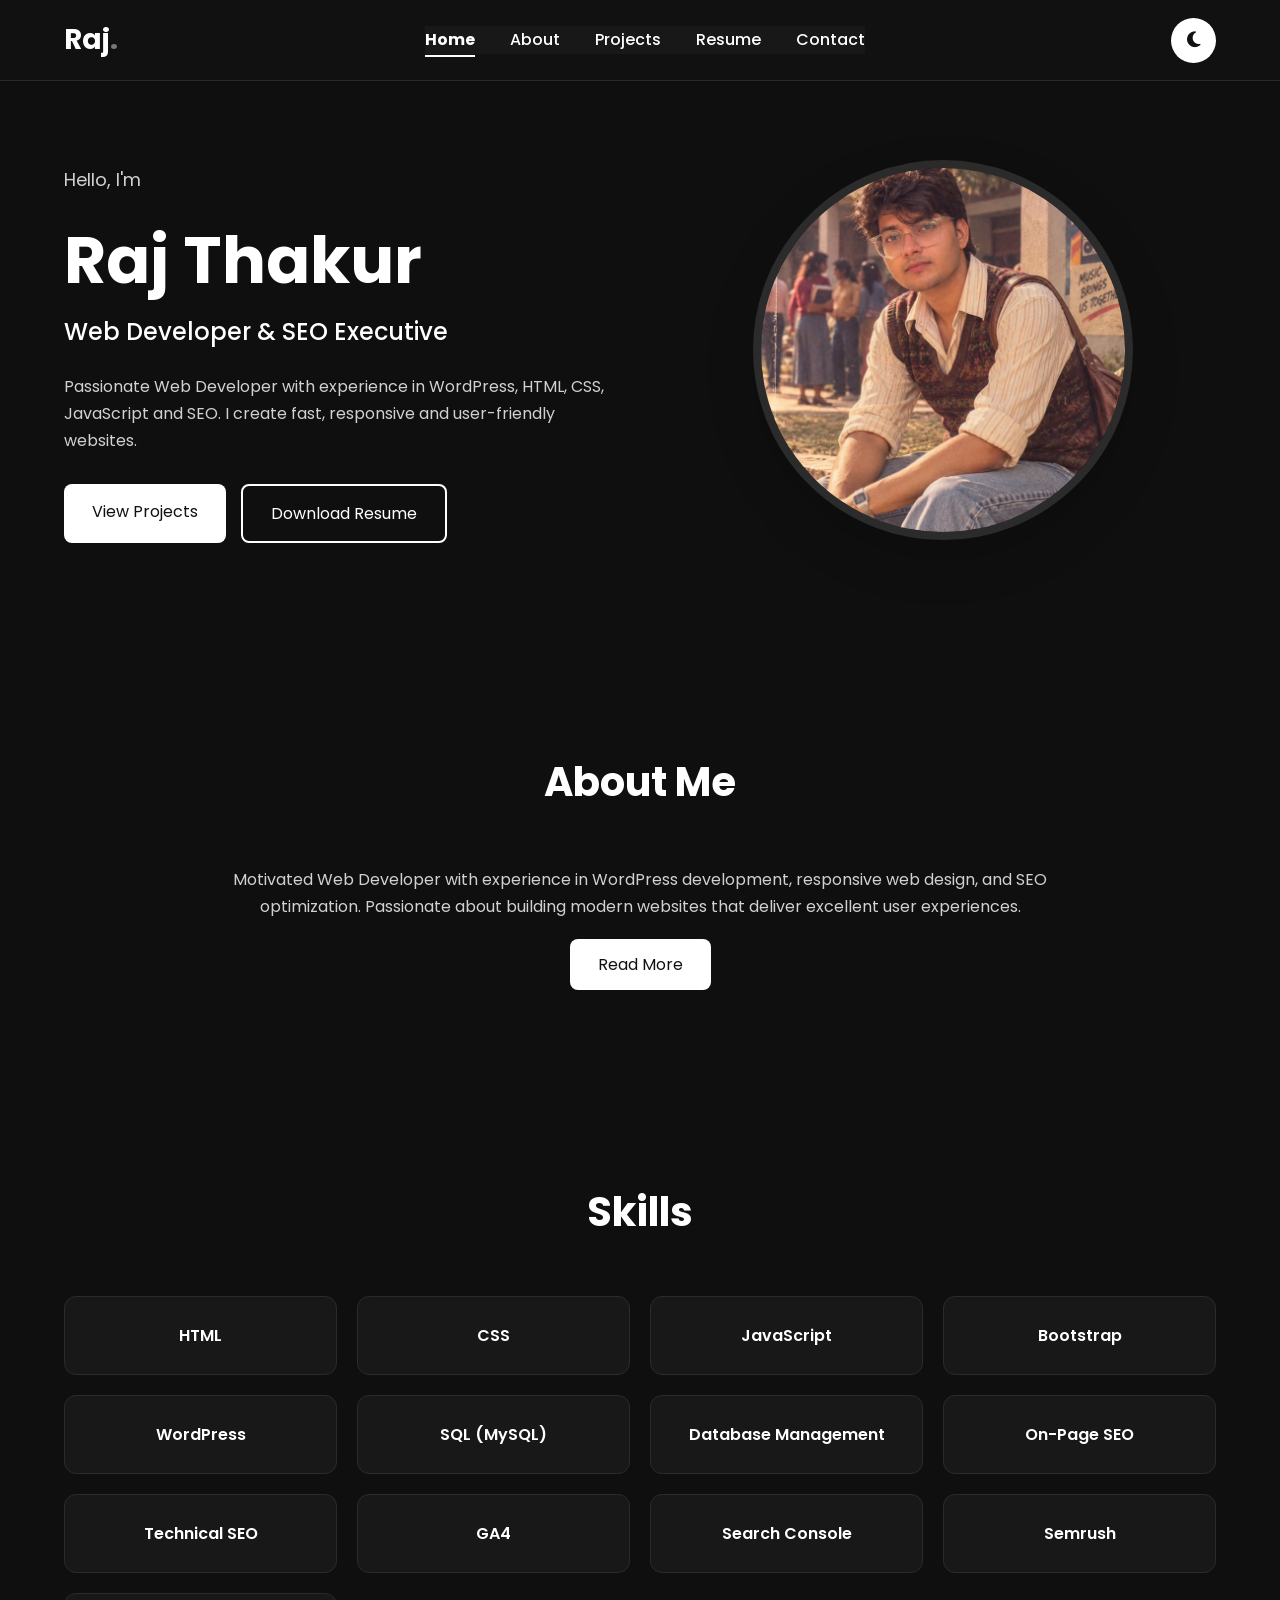
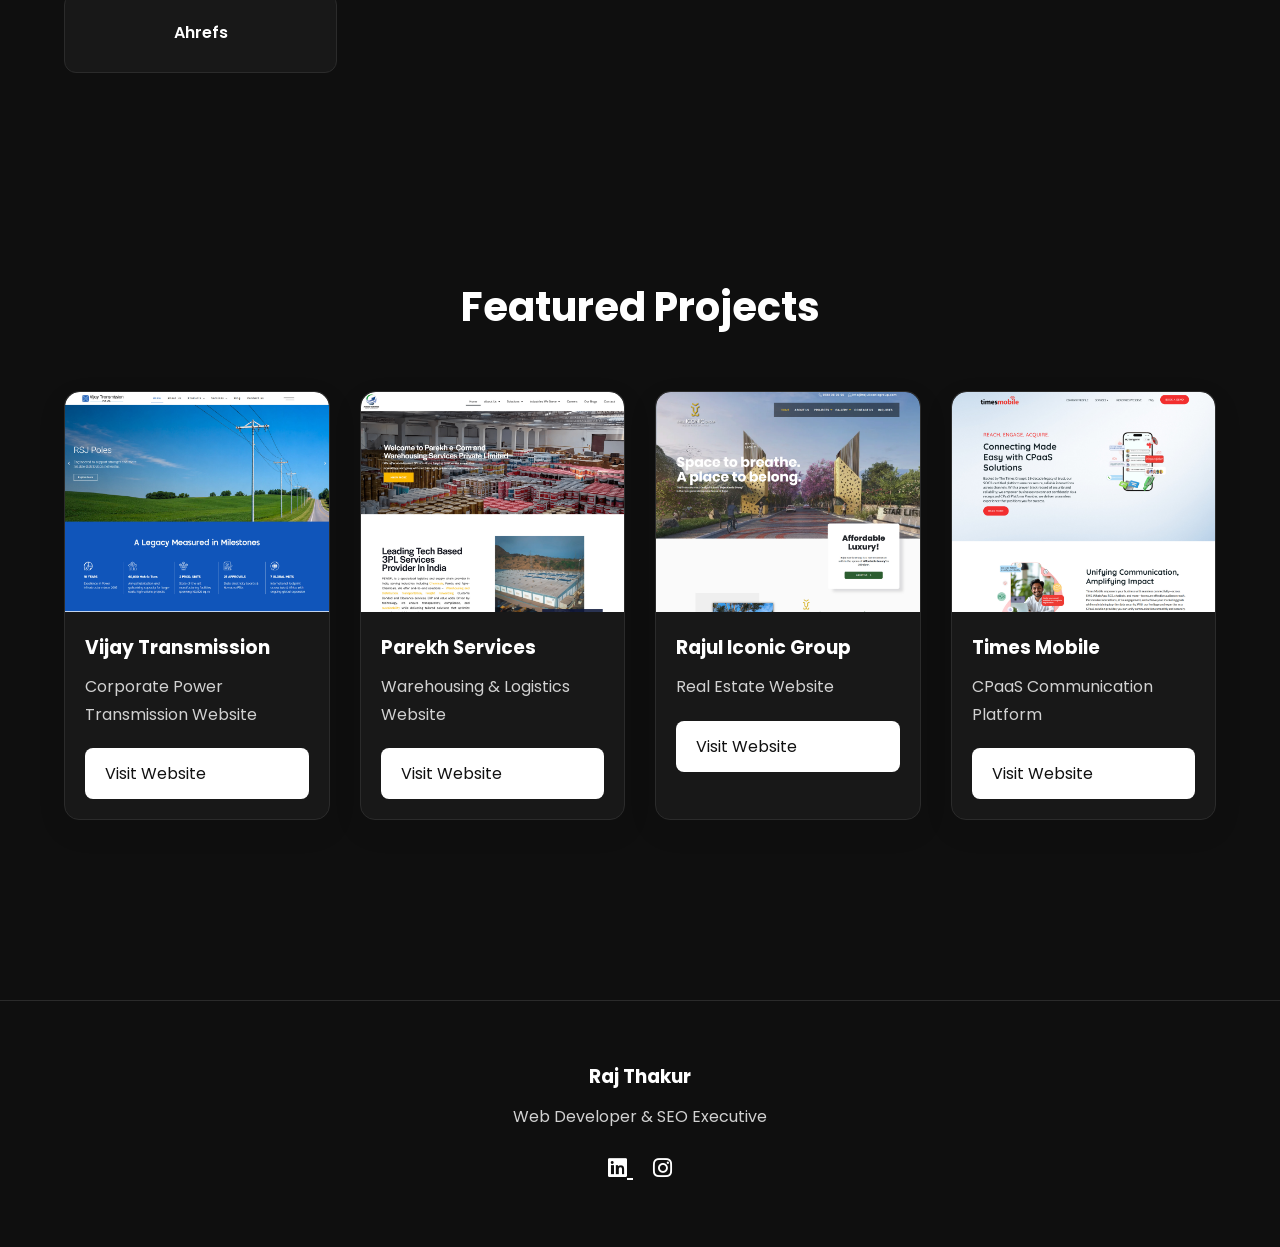
<file: index.html>
<!DOCTYPE html>
<html lang="en">
<head>
<meta charset="UTF-8">
<meta name="viewport" content="width=device-width, initial-scale=1.0">
<title>Raj Thakur | Portfolio</title>

<link rel="stylesheet" href="style.css">

<link rel="preconnect" href="https://fonts.googleapis.com">
<link href="https://fonts.googleapis.com/css2?family=Poppins:wght@300;400;500;600;700&display=swap" rel="stylesheet">

<link rel="stylesheet"
href="https://cdnjs.cloudflare.com/ajax/libs/font-awesome/6.5.1/css/all.min.css">

</head>
<body>

<!-- Navbar -->

<header class="header">
    <div class="container nav-container">

        <div class="logo">
            Raj<span>.</span>
        </div>

        <nav>
            <ul>
                <li><a href="index.html">Home</a></li>
                <li><a href="about.html">About</a></li>
                <li><a href="projects.html">Projects</a></li>
                <li><a href="resumee.pdf">Resume</a></li>
                <li><a href="contact.html">Contact</a></li>
            </ul>
        </nav>
         <button class="menu-toggle">
            <i class="fa-solid fa-bars"></i>
        </button>

        <button id="theme-toggle">
            <i class="fa-solid fa-moon"></i>
        </button>

    </div>
</header>

<!-- Hero -->

<section class="hero">

    <div class="container hero-wrapper">

        <div class="hero-content">

            <p class="subtitle">Hello, I'm</p>

            <h1>Raj Thakur</h1>

            <h2>Web Developer & SEO Executive</h2>

            <p>
                Passionate Web Developer with experience in
                WordPress, HTML, CSS, JavaScript and SEO.
                I create fast, responsive and user-friendly websites.
            </p>

            <div class="hero-btns">
                <a href="projects.html" class="btn">
                    View Projects
                </a>

                <a href="resumee.pdf" class="btn-outline">
                    Download Resume
                </a>
            </div>

        </div>

        <div class="hero-image">

            <img src="raj2.jpeg" alt="Raj Thakur">

        </div>

    </div>

</section>

<!-- About Preview -->

<section class="about-preview">

    <div class="container">

        <h2 class="section-title">
            About Me
        </h2>

        <p>
            Motivated Web Developer with experience
            in WordPress development, responsive web design,
            and SEO optimization. Passionate about building
            modern websites that deliver excellent user experiences.
        </p>

        <a href="about.html" class="btn">
            Read More
        </a>

    </div>

</section>

<!-- Skills -->

<section class="skills">

    <div class="container">

        <h2 class="section-title">Skills</h2>

        <div class="skill-grid">

            <div class="skill-card">HTML</div>
            <div class="skill-card">CSS</div>
            <div class="skill-card">JavaScript</div>
            <div class="skill-card">Bootstrap</div>
            <div class="skill-card">WordPress</div>
            <div class="skill-card">SQL (MySQL)</div>
            <div class="skill-card">Database Management</div>
            <div class="skill-card">On-Page SEO</div>
            <div class="skill-card">Technical SEO</div>
            <div class="skill-card">GA4</div>
            <div class="skill-card">Search Console</div>
            <div class="skill-card">Semrush</div>
            <div class="skill-card">Ahrefs</div>

        </div>

    </div>

</section>

<!-- Projects -->

<section class="projects">

    <div class="container">

        <h2 class="section-title">
            Featured Projects
        </h2>

        <div class="project-grid">

            <div class="project-card">
                <img src="vijay.jpg" alt="">
                <h3>Vijay Transmission</h3>
                <p>Corporate Power Transmission Website</p>

                <a href="https://vijaytransmission.com/"
                   target="_blank"
                   class="project-btn">
                   Visit Website
                </a>
            </div>

            <div class="project-card">
                <img src="parekh.jpg" alt="">
                <h3>Parekh Services</h3>
                <p>Warehousing & Logistics Website</p>

                <a href="https://www.parekhservices.com/"
                   target="_blank"
                   class="project-btn">
                   Visit Website
                </a>
            </div>

            <div class="project-card">
                <img src="rajul.jpg" alt="">
                <h3>Rajul Iconic Group</h3>
                <p>Real Estate Website</p>

                <a href="https://rajuliconicgroup.com/"
                   target="_blank"
                   class="project-btn">
                   Visit Website
                </a>
            </div>

            <div class="project-card">
                <img src="timesmobile.jpg" alt="">
                <h3>Times Mobile</h3>
                <p>CPaaS Communication Platform</p>

                <a href="https://timesmobile.in/"
                   target="_blank"
                   class="project-btn">
                   Visit Website
                </a>
            </div>

        </div>

    </div>

</section>

<!-- Footer -->

<footer>

    <div class="container">

        <h3>Raj Thakur</h3>

        <p>
            Web Developer & SEO Executive
        </p>

       <div class="socials">

    <a href="https://www.linkedin.com/in/raj-thakur-825a28341" target="_blank">
        <i class="fab fa-linkedin"></i>
    </a>

    <a href="https://www.instagram.com/i_raaz_04" target="_blank">
        <i class="fab fa-instagram"></i>
    </a>

</div>

    </div>

</footer>

<script src="script.js"></script>

</body>
</html>
</file>
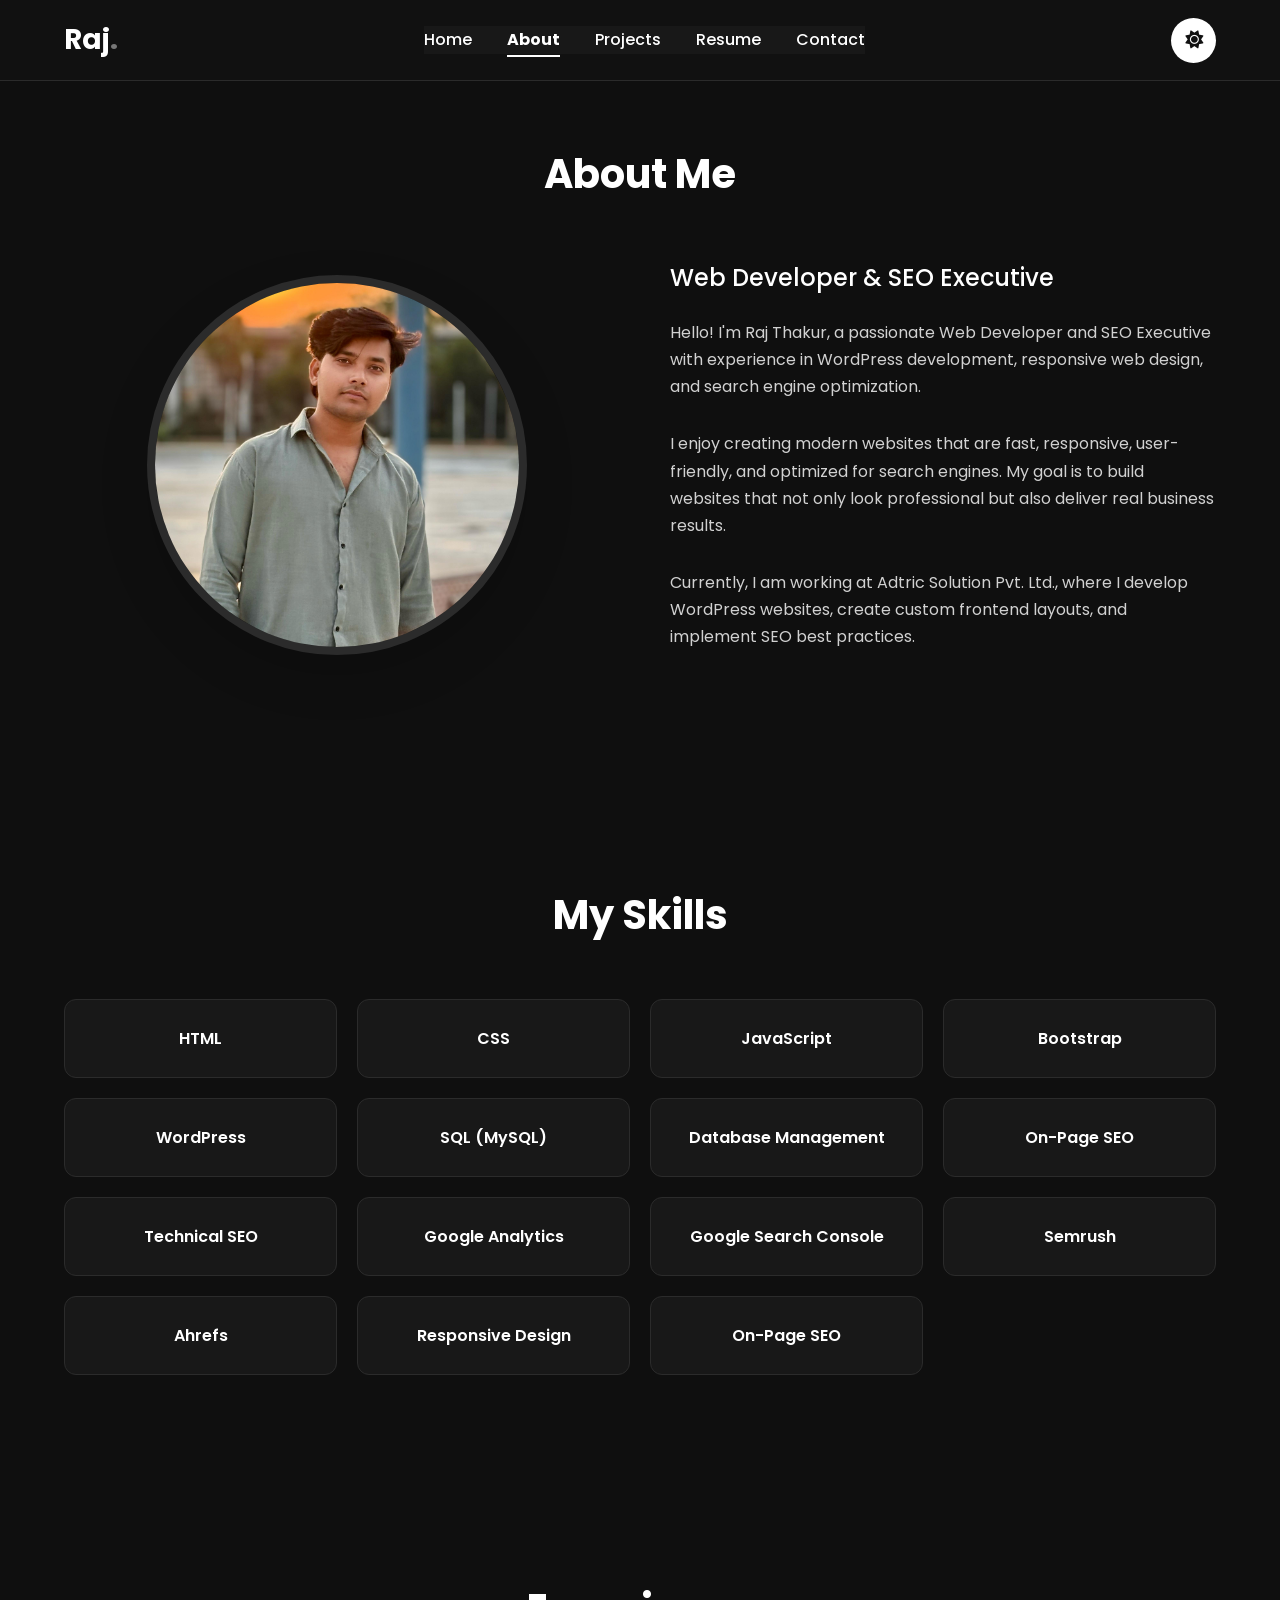
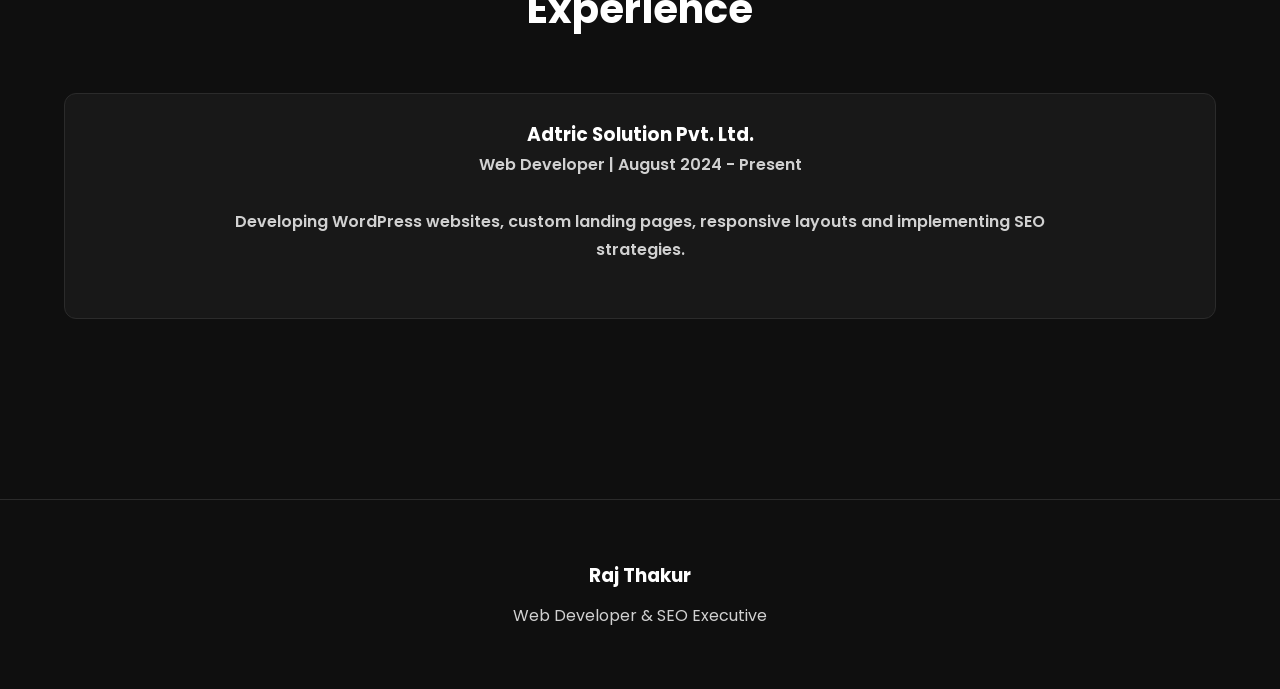
<file: about.html>
<!DOCTYPE html>
<html lang="en">
<head>
<meta charset="UTF-8">
<meta name="viewport" content="width=device-width, initial-scale=1.0">
<title>About | Raj Thakur</title>

<link rel="stylesheet" href="style.css">

<link href="https://fonts.googleapis.com/css2?family=Poppins:wght@300;400;500;600;700&display=swap" rel="stylesheet">

<link rel="stylesheet"
href="https://cdnjs.cloudflare.com/ajax/libs/font-awesome/6.5.1/css/all.min.css">

</head>
<body>

<header class="header">
<div class="container nav-container">

<div class="logo">Raj<span>.</span></div>

<nav>
<ul>
<li><a href="index.html">Home</a></li>
<li><a href="about.html">About</a></li>
<li><a href="projects.html">Projects</a></li>
<li><a href="resumee.pdf">Resume</a></li>
<li><a href="contact.html">Contact</a></li>
</ul>
</nav>
<button class="menu-toggle">
            <i class="fa-solid fa-bars"></i>
        </button>
<button id="theme-toggle">
<i class="fa-solid fa-moon"></i>
</button>

</div>
</header>

<section class="hero" style="padding-top:140px;">

<div class="container">

<h1 class="section-title">About Me</h1>

<div class="hero-wrapper">

<div class="hero-image">
<img src="raj.jpg" alt="Raj Thakur">
</div>

<div class="hero-content">

<h2>Web Developer & SEO Executive</h2>

<p>
Hello! I'm Raj Thakur, a passionate Web Developer and SEO Executive with experience in WordPress development, responsive web design, and search engine optimization.
</p>

<p>
I enjoy creating modern websites that are fast, responsive, user-friendly, and optimized for search engines. My goal is to build websites that not only look professional but also deliver real business results.
</p>

<p>
Currently, I am working at Adtric Solution Pvt. Ltd., where I develop WordPress websites, create custom frontend layouts, and implement SEO best practices.
</p>

</div>

</div>

</div>

</section>

<section class="skills">

<div class="container">

<h2 class="section-title">My Skills</h2>

<div class="skill-grid">

<div class="skill-card">HTML</div>
<div class="skill-card">CSS</div>
<div class="skill-card">JavaScript</div>
<div class="skill-card">Bootstrap</div>
<div class="skill-card">WordPress</div>
<div class="skill-card">SQL (MySQL)</div>
<div class="skill-card">Database Management</div>
 <div class="skill-card">On-Page SEO</div>
<div class="skill-card">Technical SEO</div>
<div class="skill-card">Google Analytics</div>
<div class="skill-card">Google Search Console</div>
<div class="skill-card">Semrush</div>
<div class="skill-card">Ahrefs</div>
<div class="skill-card">Responsive Design</div>
<div class="skill-card">On-Page SEO</div>

</div>

</div>

</section>

<section class="about-preview">

<div class="container">

<h2 class="section-title">Experience</h2>

<div class="skill-card">

<h3>Adtric Solution Pvt. Ltd.</h3>

<p>
Web Developer | August 2024 - Present
</p>

<p>
Developing WordPress websites, custom landing pages, responsive layouts and implementing SEO strategies.
</p>

</div>

</div>

</section>

<footer>

<div class="container">

<h3>Raj Thakur</h3>

<p>Web Developer & SEO Executive</p>

</div>

</footer>

<script src="script.js"></script>

</body>
</html>
</file>
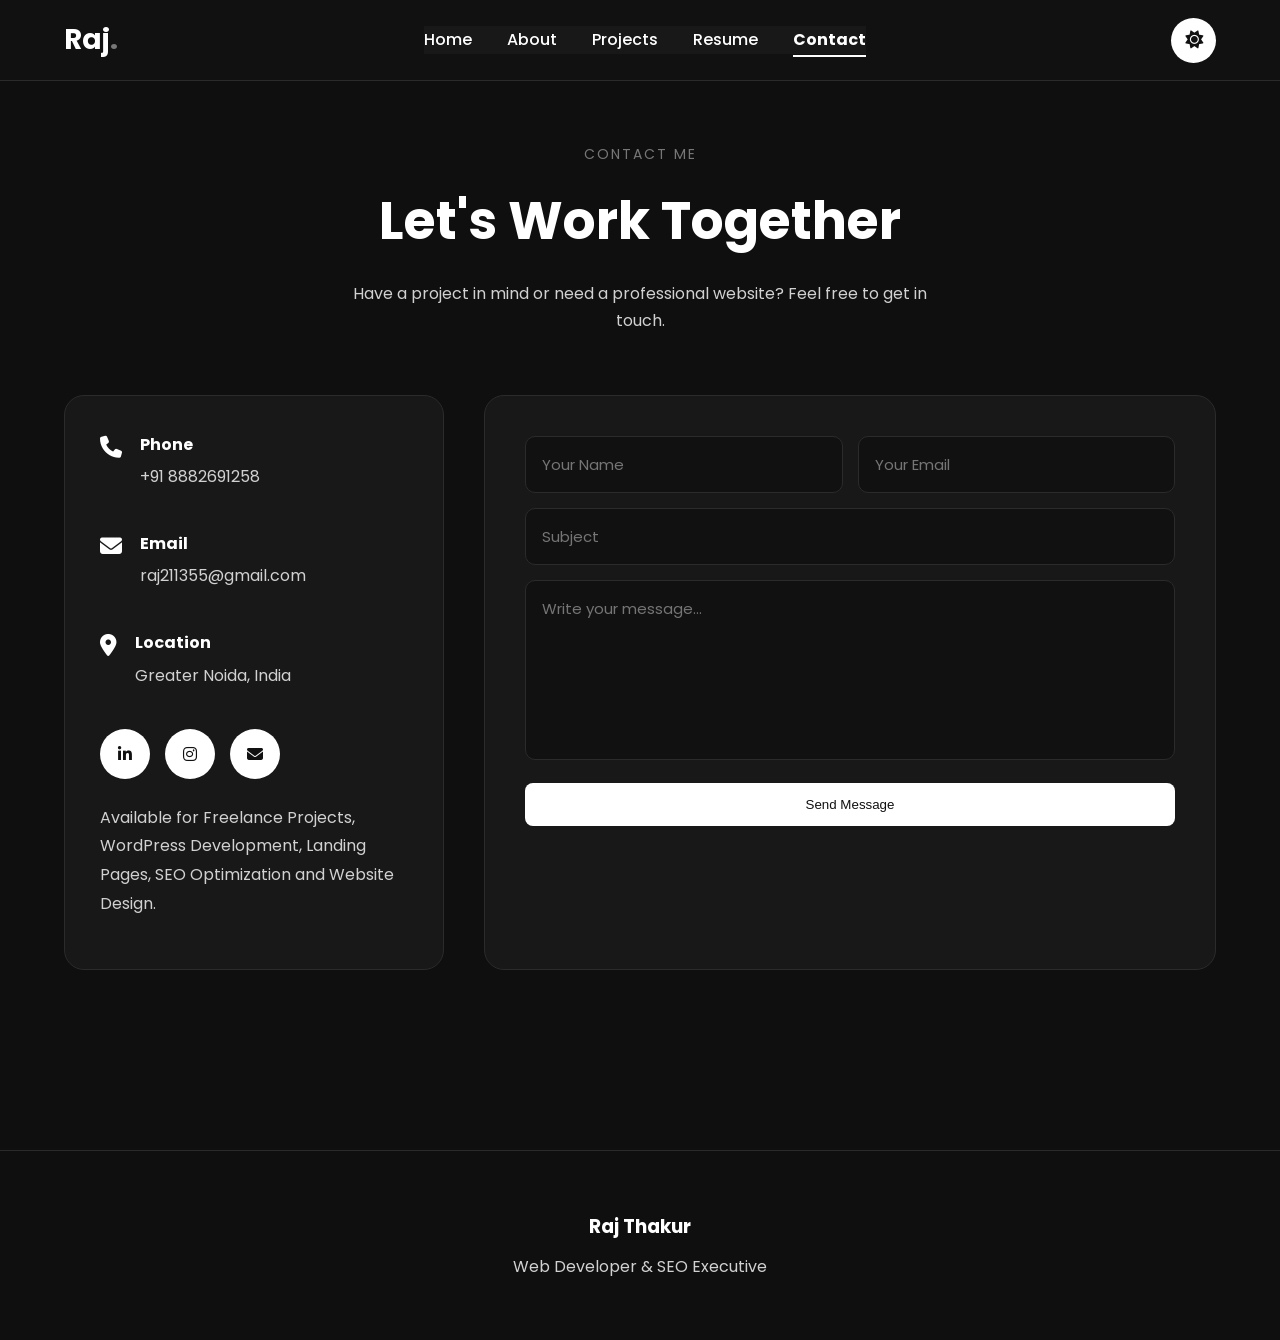
<file: contact.html>
<!DOCTYPE html>
<html lang="en">
<head>
<meta charset="UTF-8">
<meta name="viewport" content="width=device-width, initial-scale=1.0">
<title>Contact | Raj Thakur</title>

<link rel="stylesheet" href="style.css">

<link href="https://fonts.googleapis.com/css2?family=Poppins:wght@300;400;500;600;700&display=swap" rel="stylesheet">

<link rel="stylesheet"
href="https://cdnjs.cloudflare.com/ajax/libs/font-awesome/6.5.1/css/all.min.css">

</head>
<body>

<header class="header">

    <div class="container nav-container">

        <div class="logo">
            Raj<span>.</span>
        </div>

        <nav>
            <ul>
                <li><a href="index.html">Home</a></li>
                <li><a href="about.html">About</a></li>
                <li><a href="projects.html">Projects</a></li>
                <li><a href="resumee.pdf">Resume</a></li>
                <li><a href="contact.html">Contact</a></li>
            </ul>
        </nav>
<button class="menu-toggle">
            <i class="fa-solid fa-bars"></i>
        </button>
        <button id="theme-toggle">
            <i class="fa-solid fa-moon"></i>
        </button>

    </div>

</header>

<section class="contact-page">

    <div class="container">

        <div class="contact-heading">

            <span>CONTACT ME</span>

            <h1>Let's Work Together</h1>

            <p>
                Have a project in mind or need a professional website?
                Feel free to get in touch.
            </p>

        </div>

        <div class="contact-wrapper">

            <!-- LEFT SIDE -->

            <div class="contact-info">

                <div class="info-box">
                    <i class="fa-solid fa-phone"></i>
                    <div>
                        <h4>Phone</h4>
                        <p>+91 8882691258</p>
                    </div>
                </div>

                <div class="info-box">
                    <i class="fa-solid fa-envelope"></i>
                    <div>
                        <h4>Email</h4>
                        <p>raj211355@gmail.com</p>
                    </div>
                </div>

                <div class="info-box">
                    <i class="fa-solid fa-location-dot"></i>
                    <div>
                        <h4>Location</h4>
                        <p>Greater Noida, India</p>
                    </div>
                </div>

                <div class="social-links">

                    <a href="https://www.linkedin.com/in/raj-thakur-825a28341" target="_blank">
                        <i class="fab fa-linkedin-in"></i>
                    </a>

                    <a href="https://www.instagram.com/i_raaz_04" target="_blank">
                        <i class="fab fa-instagram"></i>
                    </a>

                    <a href="mailto:raj211355@gmail.com">
                        <i class="fa-solid fa-envelope"></i>
                    </a>

                </div>

                <p class="contact-note">
                    Available for Freelance Projects,
                    WordPress Development,
                    Landing Pages,
                    SEO Optimization and Website Design.
                </p>

            </div>

            <!-- RIGHT SIDE -->

            <div class="contact-form-box">

               <form action="https://api.web3forms.com/submit" method="POST">

    <input type="hidden" name="access_key" value="8af04c7f-29f1-4723-a094-9a48fa2bce26">

    <input type="hidden" name="subject" value="New Portfolio Contact Form Submission">

    <input type="hidden" name="from_name" value="Raj Portfolio">
    <input type="hidden" name="redirect" value="https://YOUR_USERNAME.github.io/thankyou.html">

    <input type="checkbox" name="botcheck" style="display:none;">

    <div class="input-group">

        <input
            type="text"
            name="name"
            placeholder="Your Name"
            required>

        <input
            type="email"
            name="email"
            placeholder="Your Email"
            required>

    </div>

    <input
        type="text"
        name="user_subject"
        placeholder="Subject"
        required>

    <textarea
        name="message"
        placeholder="Write your message..."
        required></textarea>

    <button type="submit" class="btn">
        Send Message
    </button>

</form>

            </div>

        </div>

    </div>

</section>

<footer>

    <div class="container">

        <h3>Raj Thakur</h3>

        <p>Web Developer & SEO Executive</p>

    </div>

</footer>

<script src="script.js"></script>

</body>
</html>
</file>
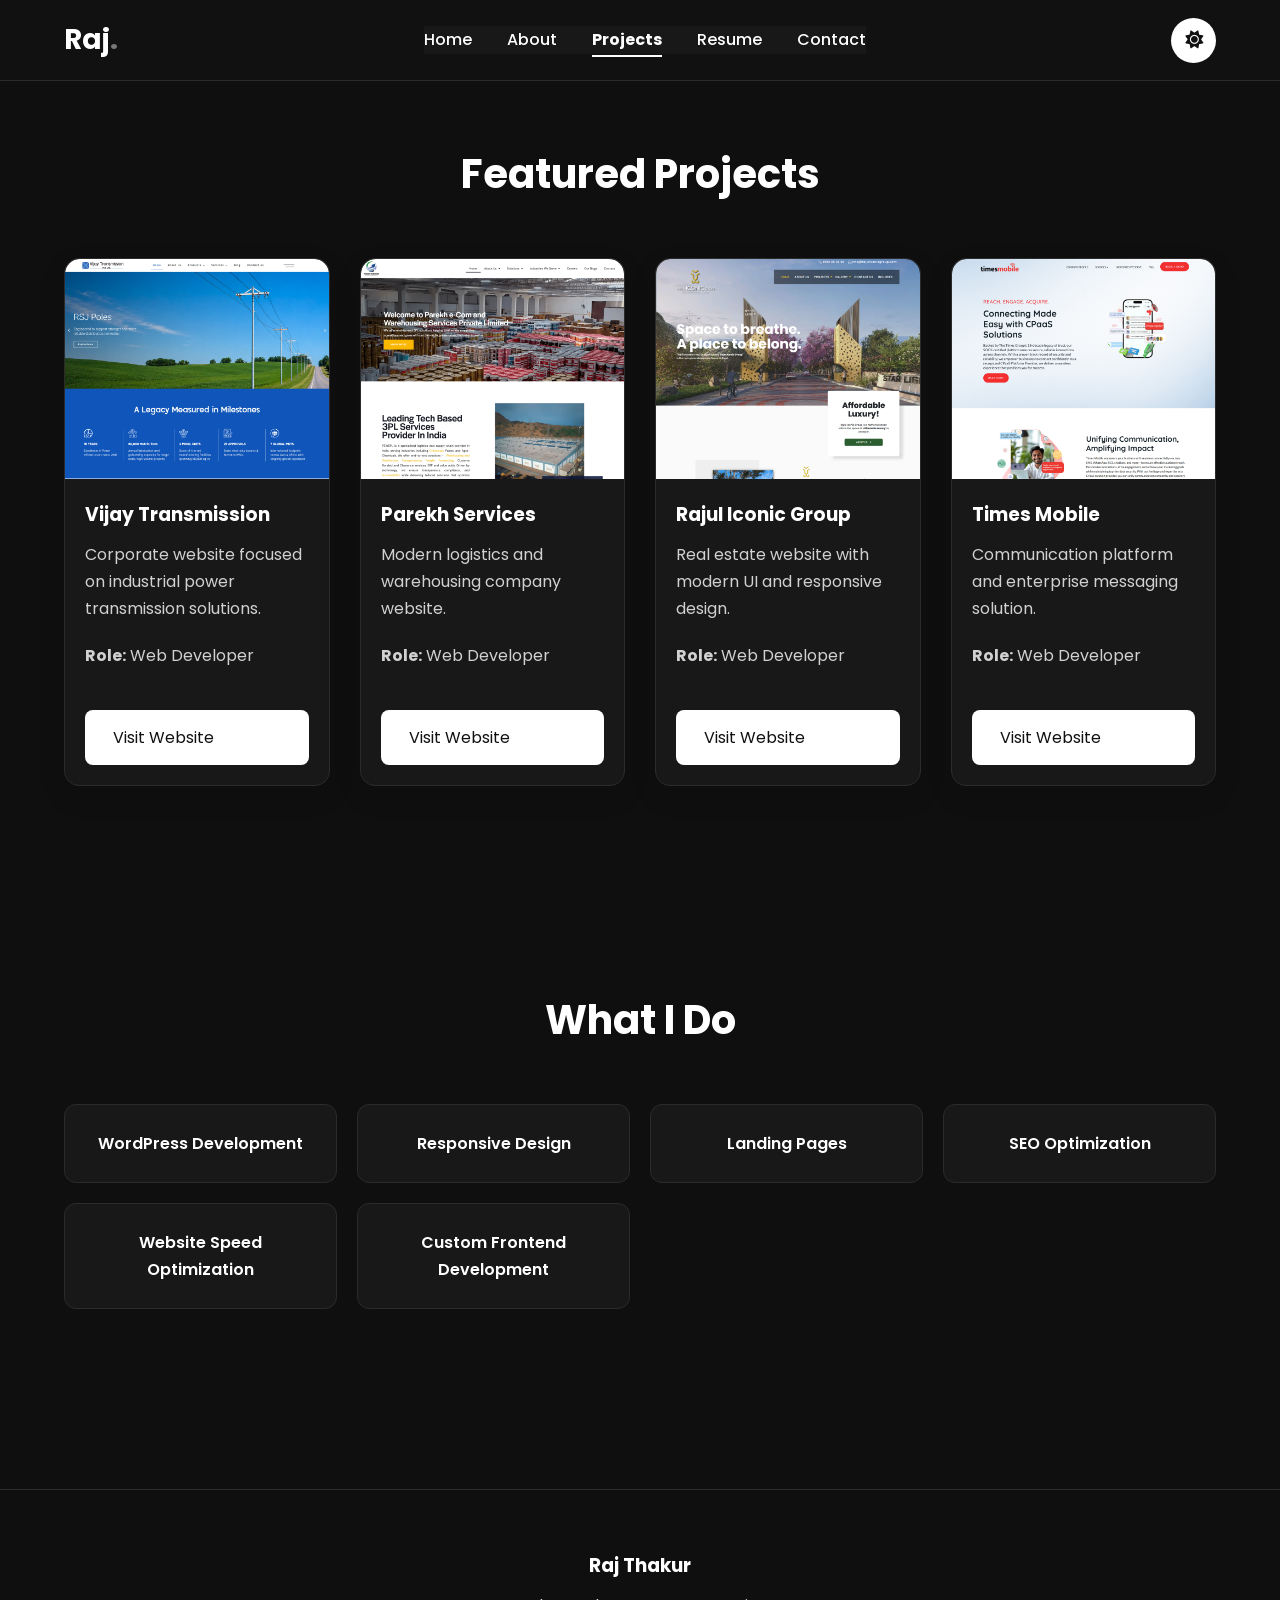
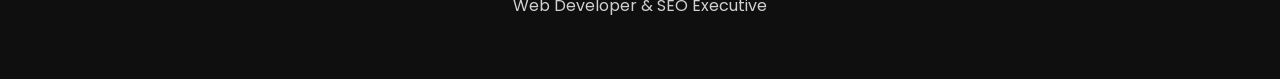
<file: projects.html>
<!DOCTYPE html>
<html lang="en">
<head>
<meta charset="UTF-8">
<meta name="viewport" content="width=device-width, initial-scale=1.0">
<title>Projects | Raj Thakur</title>

<link rel="stylesheet" href="style.css">

<link href="https://fonts.googleapis.com/css2?family=Poppins:wght@300;400;500;600;700&display=swap" rel="stylesheet">

<link rel="stylesheet"
href="https://cdnjs.cloudflare.com/ajax/libs/font-awesome/6.5.1/css/all.min.css">

</head>
<body>

<header class="header">

<div class="container nav-container">

<div class="logo">Raj<span>.</span></div>

<nav>
<ul>
<li><a href="index.html">Home</a></li>
<li><a href="about.html">About</a></li>
<li><a href="projects.html">Projects</a></li>
<li><a href="resumee.pdf">Resume</a></li>
<li><a href="contact.html">Contact</a></li>
</ul>
</nav>

<button class="menu-toggle">
            <i class="fa-solid fa-bars"></i>
        </button>
<button id="theme-toggle">
<i class="fa-solid fa-moon"></i>
</button>

</div>

</header>

<section class="hero" style="padding-top:140px;">

<div class="container">

<h1 class="section-title">Featured Projects</h1>

<div class="project-grid">

<!-- PROJECT 1 -->

<div class="project-card">

<img src="vijay.jpg" alt="Vijay Transmission">

<h3>Vijay Transmission</h3>

<p>
Corporate website focused on industrial power transmission solutions.
</p>

<p>
<strong>Role:</strong> Web Developer
</p>

<a href="https://vijaytransmission.com/"
target="_blank"
class="btn"
style="margin:20px;display:inline-block;">
Visit Website
</a>

</div>

<!-- PROJECT 2 -->

<div class="project-card">

<img src="parekh.jpg" alt="Parekh Services">

<h3>Parekh Services</h3>

<p>
Modern logistics and warehousing company website.
</p>

<p>
<strong>Role:</strong> Web Developer
</p>

<a href="https://www.parekhservices.com/"
target="_blank"
class="btn"
style="margin:20px;display:inline-block;">
Visit Website
</a>

</div>

<!-- PROJECT 3 -->

<div class="project-card">

<img src="rajul.jpg" alt="Rajul Iconic Group">

<h3>Rajul Iconic Group</h3>

<p>
Real estate website with modern UI and responsive design.
</p>

<p>
<strong>Role:</strong> Web Developer
</p>

<a href="https://rajuliconicgroup.com/"
target="_blank"
class="btn"
style="margin:20px;display:inline-block;">
Visit Website
</a>

</div>

<!-- PROJECT 4 -->

<div class="project-card">

<img src="timesmobile.jpg" alt="Times Mobile">

<h3>Times Mobile</h3>

<p>
Communication platform and enterprise messaging solution.
</p>

<p>
<strong>Role:</strong> Web Developer
</p>

<a href="https://timesmobile.in/"
target="_blank"
class="btn"
style="margin:20px;display:inline-block;">
Visit Website
</a>

</div>

</div>

</div>

</section>

<section class="about-preview">

<div class="container">

<h2 class="section-title">What I Do</h2>

<div class="skill-grid">

<div class="skill-card">WordPress Development</div>

<div class="skill-card">Responsive Design</div>

<div class="skill-card">Landing Pages</div>

<div class="skill-card">SEO Optimization</div>

<div class="skill-card">Website Speed Optimization</div>

<div class="skill-card">Custom Frontend Development</div>

</div>

</div>

</section>

<footer>

<div class="container">

<h3>Raj Thakur</h3>

<p>Web Developer & SEO Executive</p>

</div>

</footer>

<script src="script.js"></script>

</body>
</html>
</file>
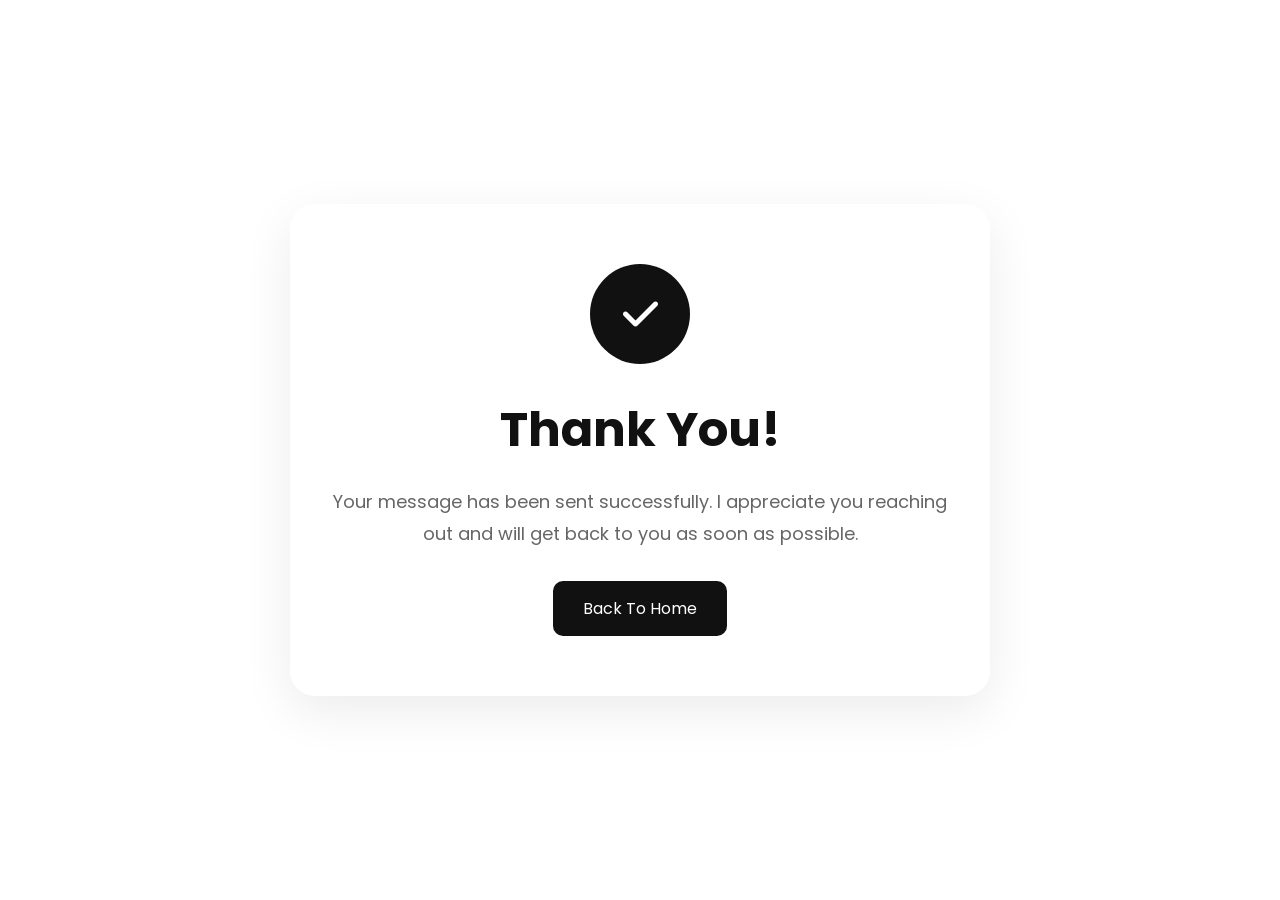
<file: thankyou.html>
<!DOCTYPE html>
<html lang="en">
<head>
<meta charset="UTF-8">
<meta name="viewport" content="width=device-width, initial-scale=1.0">

<title>Thank You | Raj Thakur</title>

<link rel="stylesheet" href="style.css">

<link href="https://fonts.googleapis.com/css2?family=Poppins:wght@300;400;500;600;700&display=swap" rel="stylesheet">

<link rel="stylesheet"
href="https://cdnjs.cloudflare.com/ajax/libs/font-awesome/6.5.1/css/all.min.css">

<style>

.thankyou-page{
    min-height:100vh;
    display:flex;
    justify-content:center;
    align-items:center;
    padding:20px;
}

.thankyou-card{
    max-width:700px;
    width:100%;
    text-align:center;
    background:#fff;
    padding:60px 40px;
    border-radius:25px;
    box-shadow:0 15px 50px rgba(0,0,0,.08);
}

.success-icon{
    width:100px;
    height:100px;
    margin:auto;
    border-radius:50%;
    background:#111;
    color:#fff;
    display:flex;
    justify-content:center;
    align-items:center;
    font-size:40px;
    margin-bottom:25px;
}

.thankyou-card h1{
    font-size:48px;
    margin-bottom:15px;
}

.thankyou-card p{
    color:#666;
    font-size:18px;
    line-height:1.8;
    margin-bottom:30px;
}

.home-btn{
    display:inline-block;
    padding:14px 30px;
    background:#111;
    color:#fff;
    text-decoration:none;
    border-radius:10px;
    transition:.3s;
}

.home-btn:hover{
    background:#333;
}

@media(max-width:768px){

.thankyou-card{
    padding:40px 25px;
}

.thankyou-card h1{
    font-size:36px;
}

.thankyou-card p{
    font-size:16px;
}

}

</style>

</head>
<body>

<section class="thankyou-page">

    <div class="thankyou-card">

        <div class="success-icon">
            <i class="fa-solid fa-check"></i>
        </div>

        <h1>Thank You!</h1>

        <p>
            Your message has been sent successfully.
            I appreciate you reaching out and will get back
            to you as soon as possible.
        </p>

        <a href="index.html" class="home-btn">
            Back To Home
        </a>

    </div>

</section>

</body>
</html>
</file>
<file: style.css>
/* ==========================
   GLOBAL
========================== */

*{
    margin:0;
    padding:0;
    box-sizing:border-box;
}

html{
    scroll-behavior:smooth;
}

body{
    font-family:'Poppins',sans-serif;
    background:#ffffff;
    color:#111111;
    transition:.4s ease;
    line-height:1.7;
}

.container{
    width:90%;
    max-width:1200px;
    margin:auto;
}

/* ==========================
   DARK MODE
========================== */

body.dark{
    background:#0f0f0f;
    color:#ffffff;
}

body.dark .header{
    background:#111;
}

body.dark .project-card,
body.dark .skill-card{
    background:#181818;
    color:#fff;
    border:1px solid #2b2b2b;
}

/* ==========================
   HEADER
========================== */

.header{
    position:fixed;
    top:0;
    left:0;
    width:100%;
    background:#fff;
    z-index:999;
    border-bottom:1px solid #eee;
}

.nav-container{
    display:flex;
    align-items:center;
    justify-content:space-between;
    height:80px;
}

.logo{
    font-size:28px;
    font-weight:700;
}

.logo span{
    color:#777;
}

nav ul{
    display:flex;
    gap:35px;
    list-style:none;
}

nav ul li a{
    text-decoration:none;
    color:#111;
    font-weight:500;
    transition:.3s;
}

nav ul li a:hover{
    color:#555;
}

body.dark nav ul li a{
    color:#fff;
}

#theme-toggle{
    width:45px;
    height:45px;
    border:none;
    border-radius:50%;
    cursor:pointer;
    background:#111;
    color:#fff;
    font-size:18px;
}

/* ==========================
   HERO
========================== */

.hero{
    padding:160px 0 100px;
}

.hero-wrapper{
    display:flex;
    align-items:center;
    justify-content:space-between;
    gap:60px;
}

.hero-content{
    flex:1;
}

.subtitle{
    font-size:18px;
    color:#777;
    margin-bottom:10px;
}

.hero-content h1{
    font-size:65px;
    line-height:1.1;
    margin-bottom:15px;
}

.hero-content h2{
    font-size:24px;
    font-weight:500;
    margin-bottom:20px;
}

.hero-content p{
    max-width:600px;
    margin-bottom:30px;
}

.hero-btns{
    display:flex;
    gap:15px;
}

.hero-image{
    flex:1;
    text-align:center;
}

.hero-image img{
    width:380px;
    height:380px;
    object-fit:cover;
    border-radius:50%;
    border:8px solid #f5f5f5;
    box-shadow:0 20px 50px rgba(0,0,0,.15);
}

/* ==========================
   BUTTONS
========================== */

.btn{
    background:#111;
    color:#fff;
    padding:14px 28px;
    text-decoration:none;
    border-radius:8px;
    transition:.3s;
}

.btn:hover{
    background:#333;
}

.btn-outline{
    border:2px solid #111;
    color:#111;
    padding:14px 28px;
    border-radius:8px;
    text-decoration:none;
    transition:.3s;
}

.btn-outline:hover{
    background:#111;
    color:#fff;
}

/* ==========================
   SECTION TITLE
========================== */

.section-title{
    text-align:center;
    font-size:40px;
    margin-bottom:50px;
}

/* ==========================
   ABOUT
========================== */

.about-preview{
    padding:100px 0;
    text-align:center;
}

.about-preview p{
    max-width:850px;
    margin:auto;
    margin-bottom:30px;
}

/* ==========================
   SKILLS
========================== */

.skills{
    padding:100px 0;
}

.skill-grid{
    display:grid;
    grid-template-columns:repeat(auto-fit,minmax(220px,1fr));
    gap:20px;
}

.skill-card{
    padding:25px;
    text-align:center;
    background:#f8f8f8;
    border-radius:12px;
    font-weight:600;
    transition:.3s;
}

.skill-card:hover{
    transform:translateY(-8px);
}

/* ==========================
   PROJECTS
========================== */

.projects{
    padding:100px 0;
}

.project-grid{
    display:grid;
    grid-template-columns:repeat(auto-fit,minmax(260px,1fr));
    gap:30px;
}

.project-card{
    background:#fff;
    border-radius:15px;
    overflow:hidden;
    box-shadow:0 10px 30px rgba(0,0,0,.08);
    transition:.4s;
}

.project-card:hover{
    transform:translateY(-10px);
}

.project-card img{
    width:100%;
    height:220px;
    object-fit:cover;
   object-position:top;
    display:block;
    border-radius:15px 15px 0 0;
}

.project-card h3{
    padding:20px 20px 10px;
}

.project-card p{
    padding:0 20px 20px;
    color:#666;
}

/* ==========================
   FOOTER
========================== */

footer{
    padding:60px 0;
    text-align:center;
    border-top:1px solid #eee;
    margin-top:80px;
}

footer h3{
    margin-bottom:10px;
}

.socials{
    margin-top:20px;
}

.socials a{
    color:#111;
    font-size:22px;
    margin:0 10px;
}

body.dark .socials a{
    color:#fff;
}

/* ==========================
   RESPONSIVE
========================== */

@media(max-width:991px){

.hero-wrapper{
    flex-direction:column-reverse;
    text-align:center;
}

.hero-content h1{
    font-size:50px;
}

.hero-image img{
    width:300px;
    height:300px;
}

nav{
    display:none;
}

}

@media(max-width:576px){

.hero-content h1{
    font-size:40px;
}

.hero-content h2{
    font-size:20px;
}

.hero-btns{
    flex-direction:column;
}

.hero-image img{
    width:250px;
    height:250px;
}

.section-title{
    font-size:30px;
}

}

/* ==========================
   ABOUT PAGE
========================== */

.about-section{
    padding:120px 0 80px;
}

.about-content{
    display:grid;
    grid-template-columns:1fr 1.2fr;
    gap:60px;
    align-items:center;
}

.about-image img{
    width:100%;
    max-width:400px;
    border-radius:20px;
    box-shadow:0 15px 40px rgba(0,0,0,.15);
}

.about-text h2{
    margin-bottom:20px;
    font-size:40px;
}

.about-text p{
    margin-bottom:20px;
}

/* ==========================
   EXPERIENCE
========================== */

.timeline{
    margin-top:50px;
}

.timeline-item{
    background:#f8f8f8;
    padding:30px;
    border-radius:15px;
    margin-bottom:20px;
}

body.dark .timeline-item{
    background:#181818;
}

/* ==========================
   PROJECT PAGE
========================== */

.project-card{
    display:flex;
    flex-direction:column;
    height:100%;
}

.project-card .btn{
    margin-top:auto;
}

.project-card img{
    transition:.4s;
}

.project-card:hover img{
    transform:scale(1.05);
}

.project-card{
    overflow:hidden;
}

/* ==========================
   CONTACT PAGE
========================== */

.contact-section{
    padding:120px 0 80px;
}

.contact-wrapper{
    display:grid;
    grid-template-columns:1fr 1fr;
    gap:40px;
}

.contact-info{
    background:#f8f8f8;
    padding:40px;
    border-radius:20px;
}

body.dark .contact-info{
    background:#181818;
}

.contact-info h3{
    margin-bottom:20px;
}

.contact-info p{
    margin-bottom:15px;
}

.contact-form{
    background:#f8f8f8;
    padding:40px;
    border-radius:20px;
}

body.dark .contact-form{
    background:#181818;
}

.contact-form input,
.contact-form textarea{
    width:100%;
    padding:15px;
    margin-bottom:15px;
    border:1px solid #ddd;
    border-radius:10px;
    font-family:inherit;
}

.contact-form textarea{
    min-height:150px;
    resize:none;
}

.contact-form button{
    width:100%;
    border:none;
    cursor:pointer;
}

/* ==========================
   RESUME PAGE
========================== */

.resume-section{
    padding:120px 0 80px;
}

.resume-box{
    background:#f8f8f8;
    padding:40px;
    border-radius:20px;
    margin-bottom:30px;
}

body.dark .resume-box{
    background:#181818;
}

.resume-box h3{
    margin-bottom:15px;
}

/* ==========================
   MOBILE
========================== */

@media(max-width:768px){

.about-content{
    grid-template-columns:1fr;
}

.contact-wrapper{
    grid-template-columns:1fr;
}

}

/* ==========================
   CONTACT PAGE
========================== */

.contact-page{
    padding:140px 0 100px;
}

.contact-heading{
    text-align:center;
    margin-bottom:60px;
}

.contact-heading span{
    display:inline-block;
    margin-bottom:10px;
    letter-spacing:2px;
    font-size:14px;
    color:#777;
}

.contact-heading h1{
    font-size:52px;
    margin-bottom:15px;
}

.contact-heading p{
    max-width:600px;
    margin:auto;
    color:#666;
}

.contact-wrapper{
    display:grid;
    grid-template-columns:380px 1fr;
    gap:40px;
}

.contact-info{
    background:#f8f8f8;
    padding:35px;
    border-radius:20px;
}

.info-box{
    display:flex;
    gap:18px;
    margin-bottom:25px;
}

.info-box i{
    font-size:22px;
    margin-top:5px;
}

.info-box h4{
    margin-bottom:5px;
}

.info-box p{
    color:#666;
}

.social-links{
    display:flex;
    gap:15px;
    margin-top:25px;
}

.social-links a{
    width:50px;
    height:50px;
    display:flex;
    align-items:center;
    justify-content:center;
    background:#111;
    color:#fff;
    border-radius:50%;
    text-decoration:none;
    transition:.3s;
}

.social-links a:hover{
    transform:translateY(-5px);
}

.contact-note{
    margin-top:25px;
    line-height:1.8;
    color:#666;
}

.contact-form-box{
    background:#f8f8f8;
    padding:40px;
    border-radius:20px;
}

.input-group{
    display:grid;
    grid-template-columns:1fr 1fr;
    gap:15px;
}

.contact-form-box input,
.contact-form-box textarea{
    width:100%;
    padding:16px;
    margin-bottom:15px;
    border:1px solid #ddd;
    border-radius:10px;
    outline:none;
    font-family:'Poppins',sans-serif;
    font-size:15px;
}

.contact-form-box input:focus,
.contact-form-box textarea:focus{
    border-color:#111;
}

.contact-form-box textarea{
    height:180px;
    resize:none;
}

.contact-form-box .btn{
    width:100%;
    border:none;
    cursor:pointer;
}

/* DARK MODE */

body.dark .contact-info,
body.dark .contact-form-box{
    background:#181818;
}

body.dark .info-box p,
body.dark .contact-note,
body.dark .contact-heading p{
    color:#cfcfcf;
}

body.dark .contact-form-box input,
body.dark .contact-form-box textarea{
    background:#111;
    color:#fff;
    border:1px solid #2b2b2b;
}

body.dark .social-links a{
    background:#fff;
    color:#111;
}

/* MOBILE */

@media(max-width:768px){

.contact-wrapper{
    grid-template-columns:1fr;
}

.input-group{
    grid-template-columns:1fr;
}

.contact-heading h1{
    font-size:38px;
}

.contact-info,
.contact-form-box{
    padding:25px;
}

}
.project-btn{
    display:inline-block;
    margin:0 20px 20px;
    padding:12px 20px;
    background:#111;
    color:#fff;
    text-decoration:none;
    border-radius:8px;
    transition:.3s;
}

.project-btn:hover{
    background:#333;
}

body.dark .project-btn{
    background:#fff;
    color:#111;
}

/* HAMBURGER */

.menu-toggle{
    display:none;
    background:none;
    border:none;
    font-size:26px;
    cursor:pointer;
    color:#111;
}

body.dark .menu-toggle{
    color:#fff;
}

/* MOBILE & TABLET */

@media(max-width:991px){

    nav{
        display:none;
        position:absolute;
        top:80px;
        left:0;
        width:100%;
        background:#fff;
        padding:25px 0;
        box-shadow:0 10px 30px rgba(0,0,0,.1);
        z-index:999;
    }

    body.dark nav{
        background:#181818;
    }

    nav.active{
        display:block;
    }

    nav ul{
        flex-direction:column;
        text-align:center;
        gap:20px;
    }

    .menu-toggle{
        display:block;
    }

    .nav-container{
        justify-content:space-between;
    }

}
@media(max-width:991px){

    #theme-toggle{

        position:fixed;

        bottom:100px;
        right:26px;

        width:50px;
        height:50px;

        border-radius:50%;

        z-index:9999;

        box-shadow:0 10px 25px rgba(0,0,0,.2);

    }

}


/* ==========================
   COMPLETE DARK MODE FIX
========================== */

body.dark{
    background:#0f0f0f;
    color:#ffffff;
}

/* Header */

body.dark .header{
    background:#111;
    border-bottom:1px solid #2b2b2b;
}

/* Logo */

body.dark .logo{
    color:#fff;
}

/* Navigation */

body.dark nav ul li a{
    color:#fff;
}

body.dark nav ul li a:hover{
    color:#d1d1d1;
}

/* Hero Text */

body.dark .subtitle{
    color:#cfcfcf;
}

body.dark .hero-content p{
    color:#d1d1d1;
}

/* Hero Image */

body.dark .hero-image img{
    border:8px solid #2b2b2b;
}

/* Main Buttons */

body.dark .btn{
    background:#fff;
    color:#111;
}

body.dark .btn:hover{
    background:#ddd;
}

body.dark .btn-outline{
    border:2px solid #fff;
    color:#fff;
}

body.dark .btn-outline:hover{
    background:#fff;
    color:#111;
}

/* Project Button */

body.dark .project-btn{
    background:#fff;
    color:#111;
}

body.dark .project-btn:hover{
    background:#ddd;
}

/* Skills */

body.dark .skill-card{
    background:#181818;
    color:#fff;
    border:1px solid #2b2b2b;
}

/* Projects */

body.dark .project-card{
    background:#181818;
    color:#fff;
    border:1px solid #2b2b2b;
}

body.dark .project-card p{
    color:#d1d1d1;
}

/* About Section */

body.dark .about-preview{
    background:#0f0f0f;
}

body.dark .about-preview p{
    color:#d1d1d1;
}

/* Timeline */

body.dark .timeline-item{
    background:#181818;
}

/* Resume */

body.dark .resume-box{
    background:#181818;
}

/* Contact */

body.dark .contact-info,
body.dark .contact-form,
body.dark .contact-form-box{
    background:#181818;
}

body.dark .contact-form input,
body.dark .contact-form textarea,
body.dark .contact-form-box input,
body.dark .contact-form-box textarea{
    background:#111;
    color:#fff;
    border:1px solid #2b2b2b;
}

body.dark .contact-note,
body.dark .contact-heading p,
body.dark .info-box p{
    color:#d1d1d1;
}

/* Social Icons */

body.dark .socials a{
    color:#fff;
}

body.dark .social-links a{
    background:#fff;
    color:#111;
}

/* Footer */

body.dark footer{
    border-top:1px solid #2b2b2b;
}

body.dark footer p{
    color:#d1d1d1;
}

/* Theme Toggle Button */

body.dark #theme-toggle{
    background:#fff;
    color:#111;
}

/* Mobile Menu */

body.dark nav{
    background:#181818;
}

/* Hamburger */

body.dark .menu-toggle{
    color:#fff;
}

/* Inputs Focus */

body.dark input:focus,
body.dark textarea:focus{
    border-color:#fff;
}

/* Smooth Transition */

body,
.header,
nav,
.project-card,
.skill-card,
.btn,
.btn-outline,
.project-btn,
footer,
.contact-info,
.contact-form,
.contact-form-box{
    transition:0.3s ease;
}

/* ==========================
   FOOTER FIX
========================== */

footer{
    border-top:1px solid #cfcfcf;
}

body.dark footer{
    border-top:1px solid #2b2b2b;
}

/* ==========================
   THEME TOGGLE BUTTON
========================== */

body.dark #theme-toggle{
    background:#fff;
    color:#111;
}

body.dark #theme-toggle i{
    color:#111;
}

/* ==========================
   SCROLL TO TOP BUTTON
========================== */

/* Light Mode */
#topBtn{
    background:#111;
    color:#fff;
    border:none;
}

/* Dark Mode */
body.dark #topBtn{
    background:#fff !important;
    color:#111 !important;
    border:none;
}

body.dark #topBtn i{
    color:#111 !important;
}

/* Hover */
#topBtn:hover{
    transform:translateY(-3px);
    transition:.3s;
}

/* ==========================
   BUTTON FIX
========================== */

body.dark .btn{
    background:#fff;
    color:#111;
}

body.dark .btn:hover{
    background:#ddd;
}

body.dark .btn-outline{
    border:2px solid #fff;
    color:#fff;
}

body.dark .btn-outline:hover{
    background:#fff;
    color:#111;
}

body.dark .project-btn{
    background:#fff;
    color:#111;
}

body.dark .project-btn:hover{
    background:#ddd;
}

/* ==========================
   CARD FIX
========================== */

body.dark .project-card,
body.dark .skill-card,
body.dark .timeline-item,
body.dark .resume-box,
body.dark .contact-info,
body.dark .contact-form,
body.dark .contact-form-box{
    background:#181818;
    border:1px solid #2b2b2b;
}

/* ==========================
   TEXT FIX
========================== */

body.dark .subtitle,
body.dark .about-preview p,
body.dark .contact-note,
body.dark .contact-heading p,
body.dark .info-box p,
body.dark .project-card p{
    color:#d1d1d1;
}
</file>
